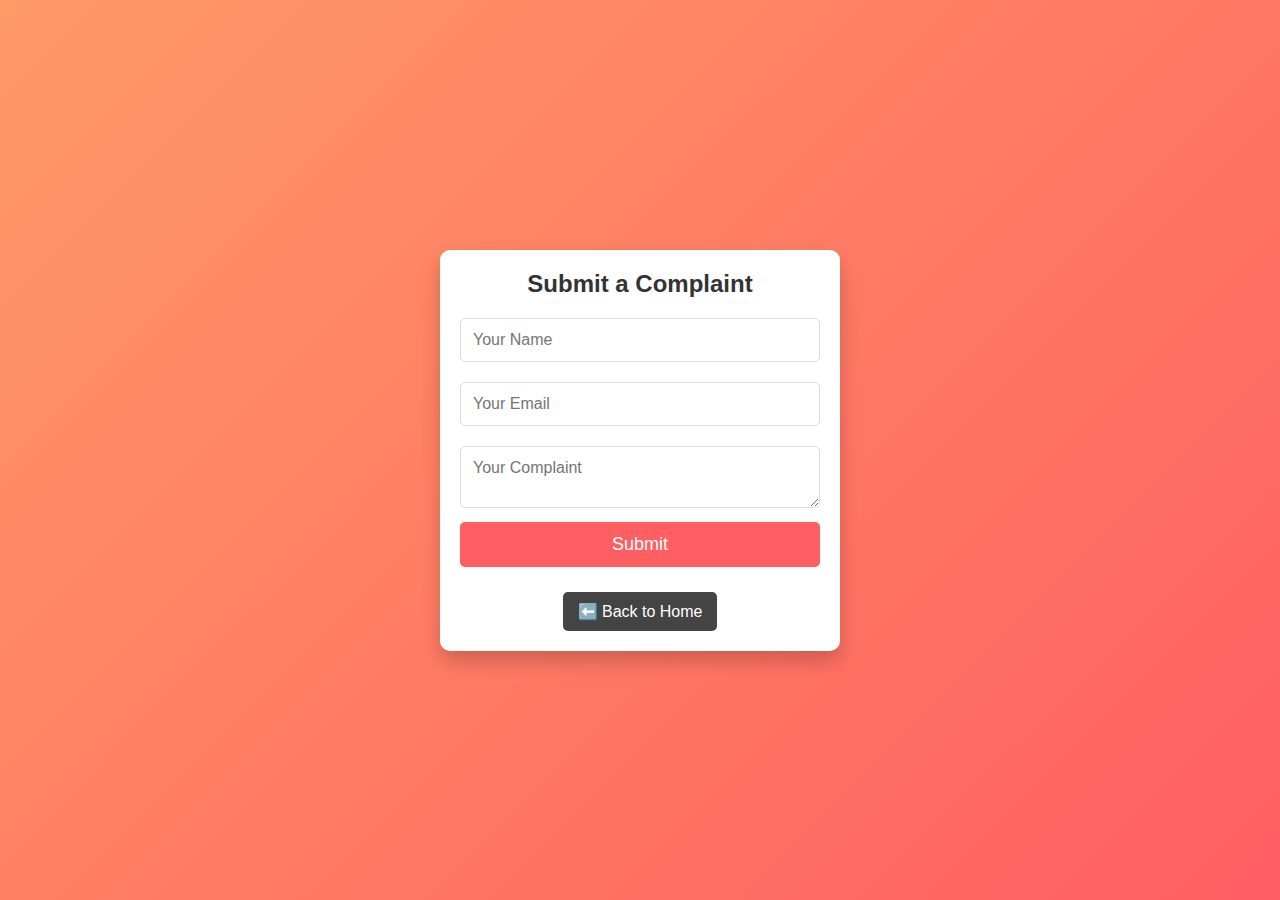
<file: Frontend/complaint.html>
<!DOCTYPE html>
<html lang="en">
<head>
    <meta charset="UTF-8">
    <meta name="viewport" content="width=device-width, initial-scale=1.0">
    <title>Complaint Form</title>
    <style>
        * {
            margin: 0;
            padding: 0;
            box-sizing: border-box;
            font-family: "Poppins", sans-serif;
        }

        body {
            display: flex;
            justify-content: center;
            align-items: center;
            height: 100vh;
            background: linear-gradient(135deg, #ff9966, #ff5e62);
        }

        .container {
            background: #fff;
            padding: 20px;
            width: 400px;
            border-radius: 10px;
            box-shadow: 0 10px 20px rgba(0, 0, 0, 0.2);
            text-align: center;
            animation: fadeIn 0.5s ease-in-out;
        }

        h2 {
            color: #333;
            margin-bottom: 10px;
        }

        input, textarea {
            width: 100%;
            padding: 12px;
            margin: 10px 0;
            border: 1px solid #ddd;
            border-radius: 5px;
            font-size: 16px;
            transition: 0.3s;
        }

        input:focus, textarea:focus {
            border-color: #ff5e62;
            outline: none;
            box-shadow: 0 0 5px rgba(255, 94, 98, 0.5);
        }

        button {
            width: 100%;
            padding: 12px;
            background: #ff5e62;
            border: none;
            border-radius: 5px;
            color: white;
            font-size: 18px;
            cursor: pointer;
            transition: 0.3s;
        }

        button:hover {
            background: #e04c50;
        }

        #message {
            margin-top: 10px;
            color: green;
            font-weight: bold;
        }

        .back-button {
            margin-top: 15px;
            display: inline-block;
            padding: 10px 15px;
            background: #444;
            color: white;
            text-decoration: none;
            border-radius: 5px;
            transition: 0.3s;
        }

        .back-button:hover {
            background: #222;
        }

        @keyframes fadeIn {
            from { opacity: 0; transform: translateY(-20px); }
            to { opacity: 1; transform: translateY(0); }
        }
    </style>
</head>
<body>
    <div class="container">
        <h2>Submit a Complaint</h2>
        <form id="complaintForm">
            <input type="text" id="name" placeholder="Your Name" required>
            <input type="email" id="email" placeholder="Your Email" required>
            <textarea id="complaint" placeholder="Your Complaint" required></textarea>
            <button type="submit">Submit</button>
        </form>
        <p id="message"></p>
        <a href="index.html" class="back-button">⬅️ Back to Home</a>
    </div>

    <script>
        document.getElementById("complaintForm").addEventListener("submit", async function(event) {
            event.preventDefault(); // Prevent page refresh

            const name = document.getElementById("name").value;
            const email = document.getElementById("email").value;
            const complaint = document.getElementById("complaint").value;

            const response = await fetch("http://localhost:5000/api/submit-complaint", {
                method: "POST",
                headers: { "Content-Type": "application/json" },
                body: JSON.stringify({ name, email, complaint })
            });

            const result = await response.json();
            document.getElementById("message").innerText = result.message;
        });
    </script>
</body>
</html>
</file>
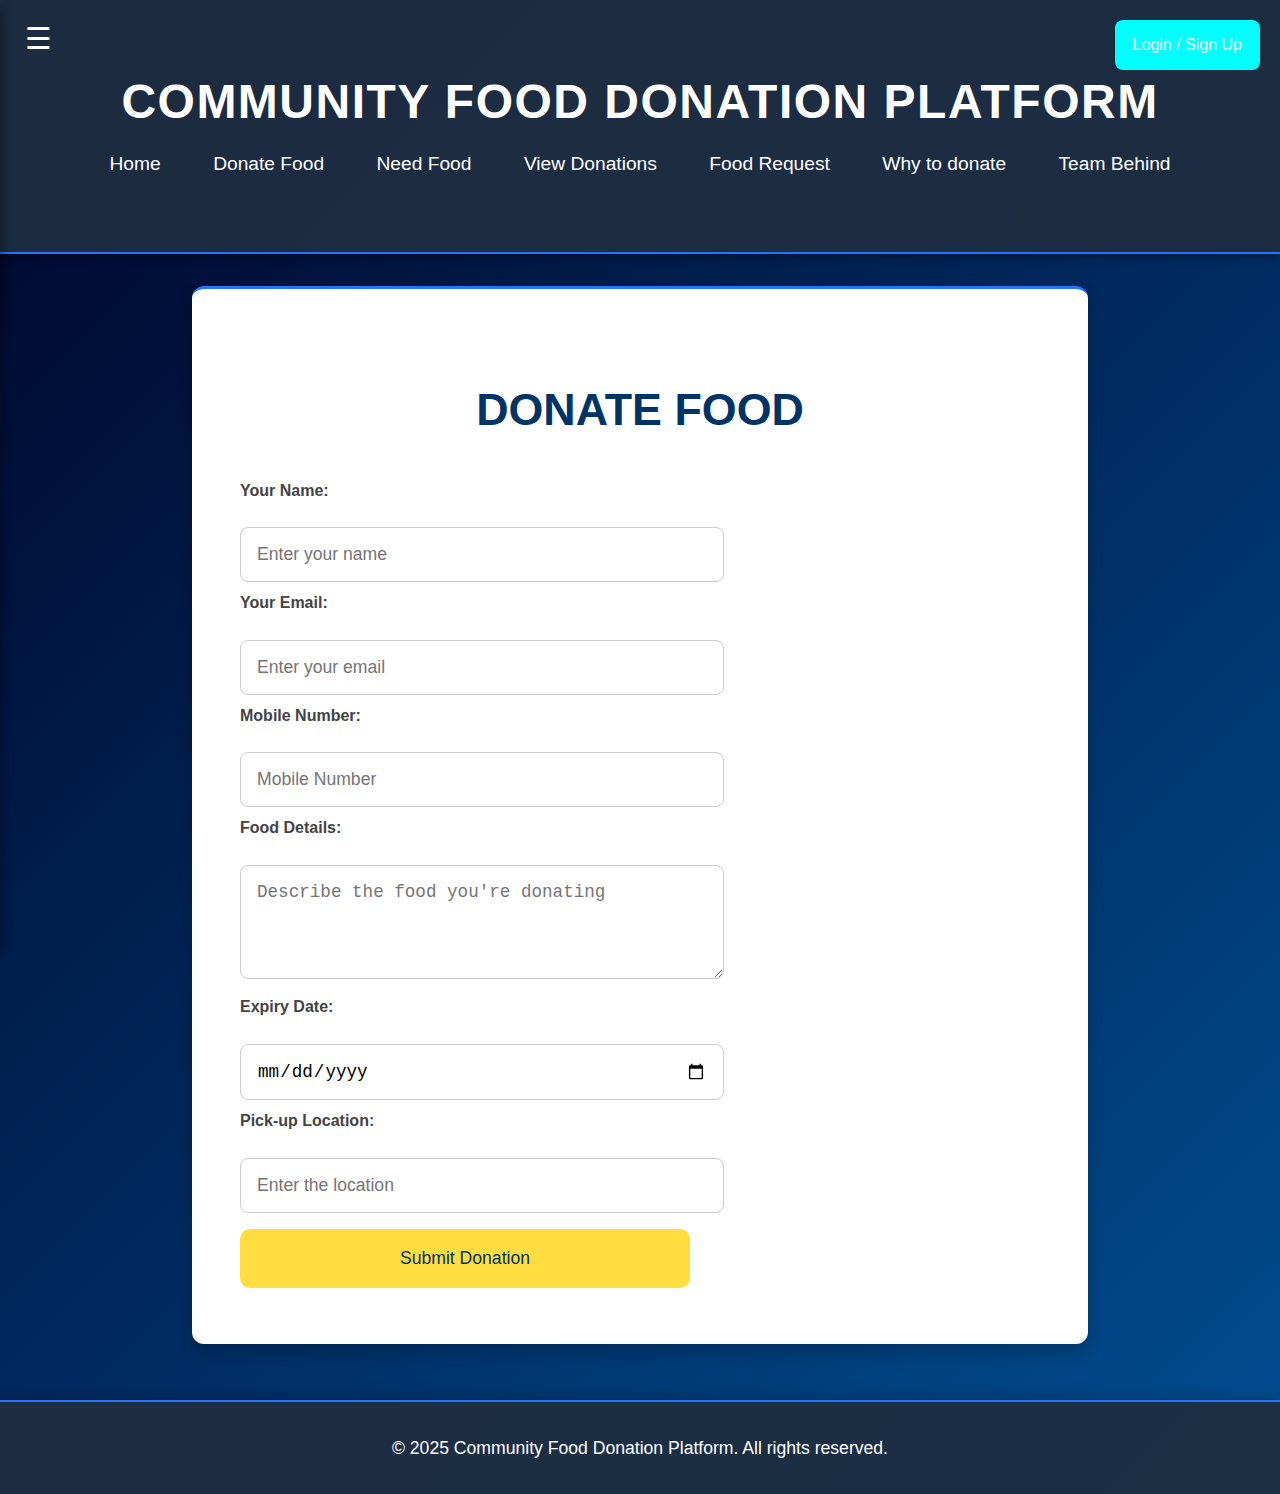
<file: Frontend/donate.html>
<!DOCTYPE html>
<html lang="en">
<head>
    <meta charset="UTF-8">
    <meta name="viewport" content="width=device-width, initial-scale=1.0">
    <title>Donate Food - Community Food Donation Platform</title>
    <link rel="stylesheet" href="SideBar.css">

    <link rel="stylesheet" href="FSD_CSS.css">
    <style>
        /* Add necessary styles for login/profile button and popup */
        .login-button {
            position: fixed;
            top: 20px;
            right: 20px;
            background-color: #4CAF50;
            color: white;
            padding: 12px 18px;
            border-radius: 8px;
            font-size: 1em;
            text-decoration: none;
            transition: background-color 0.3s ease;
        }

        .login-button:hover {
            background-color: #45a049;
        }

        .profile-popup {
            display: none;
            position: fixed;
            top: 50%;
            left: 50%;
            transform: translate(-50%, -50%);
            background-color: #fff;
            padding: 30px;
            border-radius: 12px;
            box-shadow: 0 12px 24px rgba(0, 0, 0, 0.2);
            width: 350px;
            text-align: center;
            animation: fadeIn 0.4s ease-in-out;
        }

        .profile-popup.active {
            display: block;
        }

        .profile-info {
            font-size: 1.1em;
            margin-bottom: 20px;
            color: #333;
        }

        .logout-button, .back-button {
            background-color: #f44336;
            color: white;
            padding: 12px 18px;
            border-radius: 8px;
            cursor: pointer;
            text-decoration: none;
            margin-top: 10px;
            width: 100%;
            font-size: 1.1em;
            transition: background-color 0.3s ease;
        }

        .logout-button:hover, .back-button:hover {
            background-color: #e53935;
        }

        @keyframes fadeIn {
            0% {
                opacity: 0;
                transform: translate(-50%, -50%) scale(0.9);
            }
            100% {
                opacity: 1;
                transform: translate(-50%, -50%) scale(1);
            }
        }
    </style>
</head>
<body>
    <!-- Login/Signup Button on Top-Right -->
    <a href="login.html" class="login-button" id="login-button" style="background-color: cyan;">Login / Sign Up</a>

    <header>
        <h1>Community Food Donation Platform</h1>
        <nav>
            <a href="index.html">Home</a>
            <a href="donate.html">Donate Food</a>
            <a href="Need_Food.html">Need Food</a>
            <a href="donations.html">View Donations</a>
            <a href="Food_Request.html">Food Request</a>
            <a href="foodCrisis.html">Why to donate</a>
            <a href="team.html">Team Behind</a>
            <div class="hamburger" onclick="toggleSidebar()">&#9776;</div>
            <div class="sidebar" id="sidebar">
                <a href="#">Setting</a>
                <a href="#">Contact Us</a>
                <a href="complaint.html">Report Issue</a>

            </div>
        
            <div class="content" id="main-content">
                
            </div>
        
            <script>
                function toggleSidebar() {
                    const sidebar = document.getElementById("sidebar");
                    sidebar.style.left = sidebar.style.left === "0px" ? "-250px" : "0px";
                }
            </script>
        </nav>
    </header>

    <main>
        <section id="donate">
            <h2>Donate Food</h2>
            <form id="donationForm">
                <label for="name">Your Name:</label>
                <input type="text" id="name" placeholder="Enter your name" required>

                <label for="email">Your Email:</label>
                <input type="email" id="email" placeholder="Enter your email" required>

                <label for="mobile">Mobile Number:</label>
                <input type="text" id="mobile" placeholder="Mobile Number" required />
                <label for="foodDetails">Food Details:</label>
                <textarea id="foodDetails" rows="4" placeholder="Describe the food you're donating" required></textarea>

                <label for="expiryDate">Expiry Date:</label>
                <input type="date" id="expiryDate" required>

                <label for="location">Pick-up Location:</label>
                <input type="text" id="location" placeholder="Enter the location" required>

                <!-- Submit button to submit the donation -->
                <button type="submit">Submit Donation</button>
            </form>
        </section>
    </main>

    <footer>
        <p>&copy; 2025 Community Food Donation Platform. All rights reserved.</p>
    </footer>

    <!-- Profile Popup -->
    <div class="profile-popup" id="profile-popup">
        <div class="profile-info" id="profile-info">
            <!-- User details will be shown here -->
        </div>
        <button class="back-button" onclick="goBack()">Back</button>
        <button class="logout-button" onclick="logout()">Logout</button>
    </div>

    <script>
        // Check if user is logged in
        const user = JSON.parse(localStorage.getItem('user'));
        const loginButton = document.getElementById('login-button');
        const profilePopup = document.getElementById('profile-popup');
        const profileInfo = document.getElementById('profile-info');

        // If user is logged in, change Login button to Profile
        if (user) {
            loginButton.textContent = 'Profile';
            loginButton.href = '#';
            loginButton.onclick = () => showProfile();
            profileInfo.textContent = Name: ${user.name}, Mobile: ${user.mobile}, Role: ${user.role};
        } else {
            loginButton.onclick = () => window.location.href = 'login.html';
        }

        // Show profile popup
        function showProfile() {
            profilePopup.classList.add('active');
        }

        // Logout function
        function logout() {
            // Clear user data from localStorage
            localStorage.removeItem('user');
            // Reset login button to Login/SignUp
            loginButton.textContent = 'Login / Sign Up';
            loginButton.href = 'login.html';
            // Hide profile popup
            profilePopup.classList.remove('active');
        }

        // Back button function
        function goBack() {
            window.location.href = 'donate.html';
        }
    </script>

    <script src="FSD_JS.js"></script>
</body>
</html>
</file>
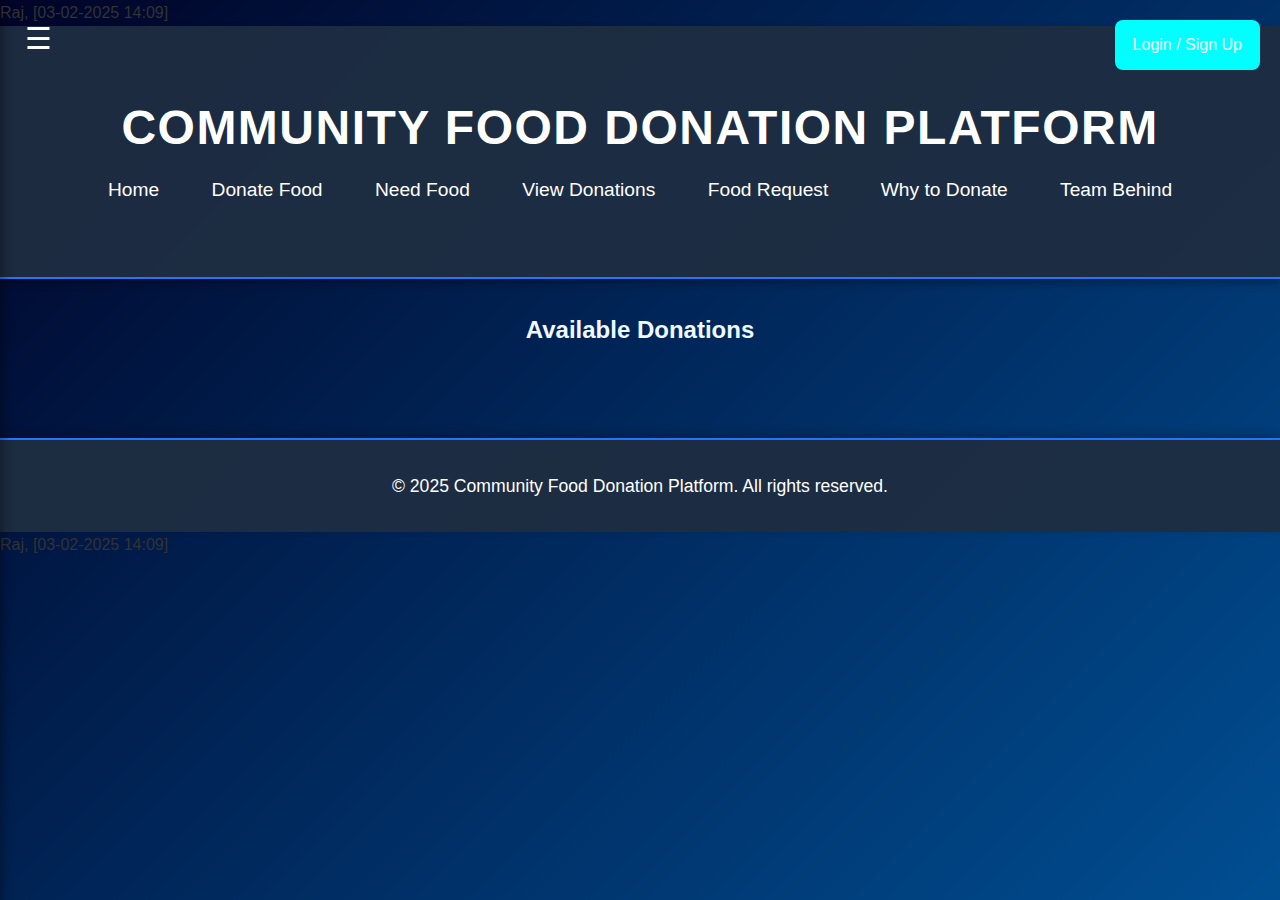
<file: Frontend/donations.html>
Raj, [03-02-2025 14:09]
<!DOCTYPE html>
<html lang="en">
<head>
    <meta charset="UTF-8">
    <meta name="viewport" content="width=device-width, initial-scale=1.0">
    <title>Available Donations - Community Food Donation Platform</title>
    <link rel="stylesheet" href="SideBar.css">

    <link rel="stylesheet" href="FSD_CSS.css">
    <style>
        /* Add necessary styles for login/profile button and popup */
        .login-button {
            position: fixed;
            top: 20px;
            right: 20px;
            background-color: #4CAF50;
            color: white;
            padding: 12px 18px;
            border-radius: 8px;
            font-size: 1em;
            text-decoration: none;
            transition: background-color 0.3s ease;
        }

        .login-button:hover {
            background-color: #45a049;
        }

        .profile-popup {
            display: none;
            position: fixed;
            top: 50%;
            left: 50%;
            transform: translate(-50%, -50%);
            background-color: #fff;
            padding: 30px;
            border-radius: 12px;
            box-shadow: 0 12px 24px rgba(0, 0, 0, 0.2);
            width: 350px;
            text-align: center;
            animation: fadeIn 0.4s ease-in-out;
        }

        .profile-popup.active {
            display: block;
        }

        .profile-info {
            font-size: 1.1em;
            margin-bottom: 20px;
            color: #333;
        }

        .logout-button, .back-button {
            background-color: #f44336;
            color: white;
            padding: 12px 18px;
            border-radius: 8px;
            cursor: pointer;
            text-decoration: none;
            margin-top: 10px;
            width: 100%;
            font-size: 1.1em;
            transition: background-color 0.3s ease;
        }

        .logout-button:hover, .back-button:hover {
            background-color: #e53935;
        }

        @keyframes fadeIn {
            0% {
                opacity: 0;
                transform: translate(-50%, -50%) scale(0.9);
            }
            100% {
                opacity: 1;
                transform: translate(-50%, -50%) scale(1);
            }
        }
    </style>
</head>
<body>
    <!-- Login/Signup Button on Top-Right -->
    <a href="login.html" class="login-button" id="login-button" style="background-color: cyan;">Login / Sign Up</a>

    <header>
        <h1>Community Food Donation Platform</h1>
        <nav>
            <a href="index.html">Home</a>
            <a href="donate.html">Donate Food</a>
            <a href="Need_Food.html">Need Food</a>
            <a href="donations.html">View Donations</a>
            <a href="Food_Request.html">Food Request</a>
            <a href="foodCrisis.html">Why to Donate</a>
            <a href="team.html">Team Behind</a>
            <div class="hamburger" onclick="toggleSidebar()">&#9776;</div>
            <div class="sidebar" id="sidebar">
                <a href="#">Setting</a>
                <a href="#">Contact Us</a>
                <a href="complaint.html">Report Issue</a>

            </div>
        
            <div class="content" id="main-content">
                
            </div>
        
            <script>
                function toggleSidebar() {
                    const sidebar = document.getElementById("sidebar");
                    sidebar.style.left = sidebar.style.left === "0px" ? "-250px" : "0px";
                }
            </script>
        </nav>
    </header>

    <main>
        <section id="list">
            <h2 style="color: aliceblue;">Available Donations</h2>
            <div id="donationList" class="card-container">
                <!-- Donations will appear here as cards -->
            </div>
        </section>
    </main>

    <footer>
        <p>&copy; 2025 Community Food Donation Platform. All rights reserved.</p>
    </footer>

Raj, [03-02-2025 14:09]
<!-- Profile Popup -->
    <div class="profile-popup" id="profile-popup">
        <div class="profile-info" id="profile-info">
            <!-- User details will be shown here -->
        </div>
        <button class="back-button" onclick="goBack()">Back</button>
        <button class="logout-button" onclick="logout()">Logout</button>
    </div>

    <script>
        // Check if user is logged in
        const user = JSON.parse(localStorage.getItem('user'));
        const loginButton = document.getElementById('login-button');
        const profilePopup = document.getElementById('profile-popup');
        const profileInfo = document.getElementById('profile-info');

        // If user is logged in, change Login button to Profile
        if (user) {
            loginButton.textContent = 'Profile';
            loginButton.href = '#';
            loginButton.onclick = () => showProfile();
            profileInfo.textContent = Name: ${user.name}, Mobile: ${user.mobile}, Role: ${user.role};
        } else {
            loginButton.onclick = () => window.location.href = 'login.html';
        }

        // Show profile popup
        function showProfile() {
            profilePopup.classList.add('active');
        }

        // Logout function
        function logout() {
            // Clear user data from localStorage
            localStorage.removeItem('user');
            // Reset login button to Login/SignUp
            loginButton.textContent = 'Login / Sign Up';
            loginButton.href = 'login.html';
            // Hide profile popup
            profilePopup.classList.remove('active');
        }

        // Back button function
        function goBack() {
            window.location.href = 'donations.html';
        }
    </script>

    <script src="FSD_JS.js"></script>
</body>
</html>
</file>
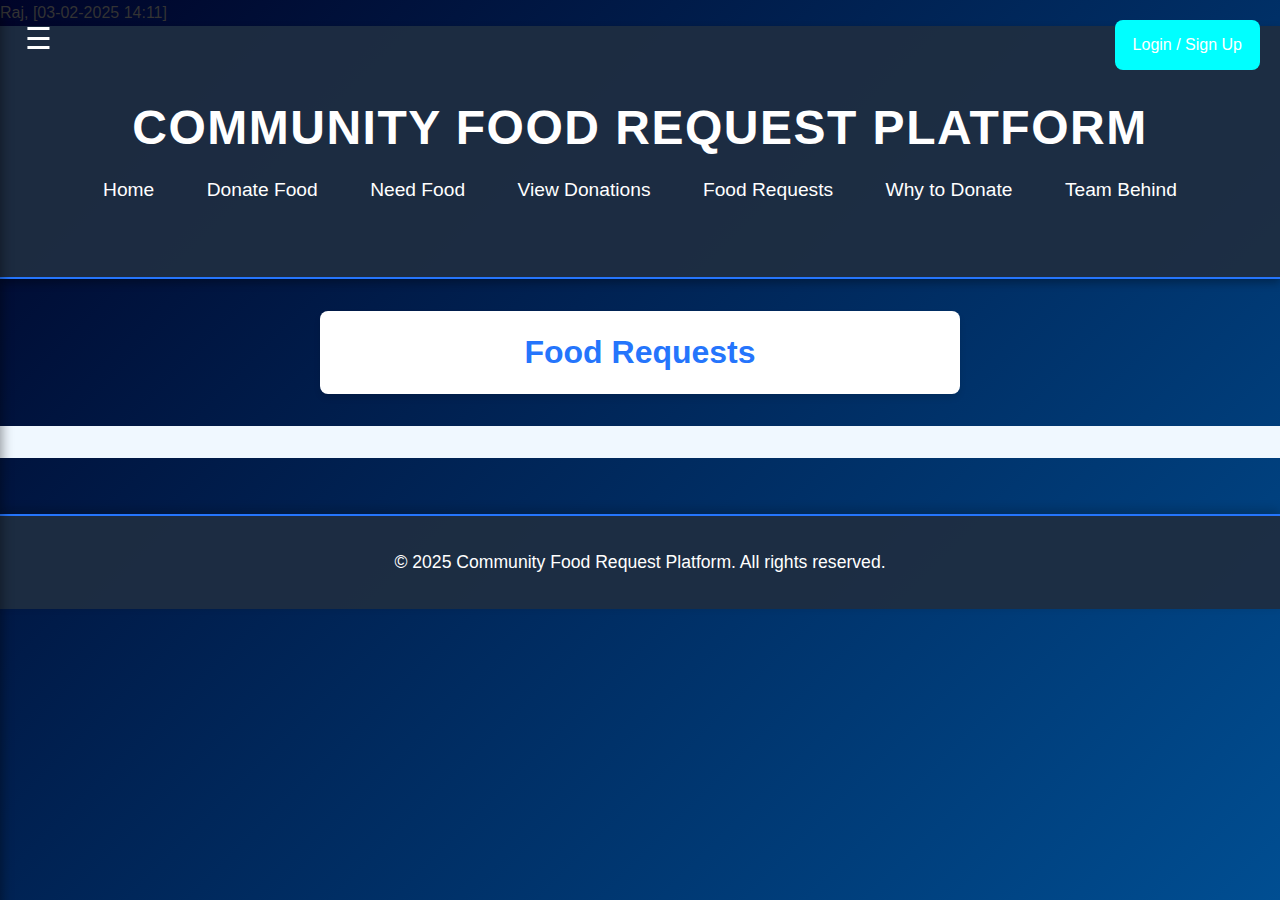
<file: Frontend/Food_Request.html>
Raj, [03-02-2025 14:11]
<!DOCTYPE html>
<html lang="en">
<head>
    <meta charset="UTF-8">
    <meta name="viewport" content="width=device-width, initial-scale=1.0">
    <title>Food Requests - Community Food Donation Platform</title>
    <link rel="stylesheet" href="SideBar.css">

    <link rel="stylesheet" href="FSD_CSS.css">
    <style>
      .card-container {
            display: flex;
            flex-direction: column;
            gap: 20px;
            margin-top: 2rem;
            padding: 1rem;
            align-items: center;
        }

        /* Individual donation card style */
        .donation-card {
            width: 100%;
            max-width: 320px;
            padding: 20px;
            background-color: white;
            border-radius: 10px;
            box-shadow: 0 4px 8px rgba(0, 0, 0, 0.2);
            text-align: left;
            position: relative;
            transition: transform 0.3s ease-in-out, box-shadow 0.3s ease-in-out;
            border: 2px solid #1769f6; /* Border added */
            margin-top: 10px;
        }

        .donation-card:hover {
            transform: scale(1.05);
            box-shadow: 0 12px 24px rgba(0, 0, 0, 0.3);
        }

        .donation-card h3 {
            font-size: 1.6rem;
            margin-bottom: 0.5rem;
            font-weight: bold;
        }

        .donation-card p {
            font-size: 1rem;
            margin-bottom: 0.8rem;
        }

        .donation-card button {
            padding: 1rem;
            background-color: #2575fc;
            color: #fff;
            border: none;
            border-radius: 8px;
            font-size: 1.1rem;
            cursor: pointer;
            transition: background-color 0.3s ease;
        }

        .donation-card button:hover {
            background-color: #0066cc;
        }

        footer {
            background: rgba(30, 45, 65, 0.95);
            color: #fff;
            text-align: center;
            padding: 2rem;
            margin-top: 3.5rem;
            font-size: 1.1rem;
            box-shadow: 0 -4px 10px rgba(0, 0, 0, 0.2);
            border-top: 2px solid #2575fc;
        }

        footer p {
            margin: 0;
        }

        /* New Style for the Section Heading */
        .section-heading {
            font-size: 2rem;
            color: #2575fc;
            font-weight: bold;
            text-align: center;
            padding: 1rem 0;
            background-color: #fff;
            border-radius: 8px;
            box-shadow: 0 4px 6px rgba(0, 0, 0, 0.1);
            width: 50%;
            margin: 0 auto;
        }

        /* Login Button on Top-Right */
        .login-button {
            position: fixed;
            top: 20px;
            right: 20px;
            background-color: #4CAF50;
            color: white;
            padding: 12px 18px;
            border-radius: 8px;
            font-size: 1em;
            text-decoration: none;
            transition: background-color 0.3s ease;
        }

        .login-button:hover {
            background-color: #45a049;
        }

        /* Profile Popup */
        .profile-popup {
            display: none;
            position: fixed;
            top: 50%;
            left: 50%;
            transform: translate(-50%, -50%);
            background-color: #fff;
            padding: 30px;
            border-radius: 12px;
            box-shadow: 0 12px 24px rgba(0, 0, 0, 0.2);
            width: 350px;
            text-align: center;
            animation: fadeIn 0.4s ease-in-out;
        }

        .profile-popup.active {
            display: block;
        }

        .profile-info {
            font-size: 1.1em;
            margin-bottom: 20px;
            color: #333;
        }

 .logout-button, .back-button {
            background-color: #f44336;
            color: white;
            padding: 12px 18px;
            border-radius: 8px;
            cursor: pointer;
            text-decoration: none;
            margin-top: 10px;
            width: 100%;
            font-size: 1.1em;
            transition: background-color 0.3s ease;
        }

        .logout-button:hover, .back-button:hover {
            background-color: #e53935;
        }

        /* Animation for Fade In */
        @keyframes fadeIn {
            0% {
                opacity: 0;
                transform: translate(-50%, -50%) scale(0.9);
            }
            100% {
                opacity: 1;
                transform: translate(-50%, -50%) scale(1);
            }
        }
    </style>
</head>
<body>
    <!-- Login/Signup Button on Top-Right -->
    <a href="login.html" class="login-button" id="login-button" style="background-color: cyan;">Login / Sign Up</a>

    <header>
        <h1>Community Food Request Platform</h1>
        <nav>
            <a href="index.html">Home</a>
            <a href="donate.html">Donate Food</a>
            <a href="Need_Food.html">Need Food</a>
            <a href="donations.html">View Donations</a>
            <a href="Food_Request.html">Food Requests</a>
            <a href="foodCrisis.html">Why to Donate</a>
            <a href="team.html">Team Behind</a>
            <div class="hamburger" onclick="toggleSidebar()">&#9776;</div>
            <div class="sidebar" id="sidebar">
                <a href="#">Setting</a>
                <a href="#">Contact Us</a>
                <a href="complaint.html">Report Issue</a>

            </div>
        
            <div class="content" id="main-content">
                
            </div>
        
            <script>
                function toggleSidebar() {
                    const sidebar = document.getElementById("sidebar");
                    sidebar.style.left = sidebar.style.left === "0px" ? "-250px" : "0px";
                }
            </script>
        </nav>
    </header>

    <main>
        <!-- Food Request Section -->
        <section id="list">
            <h2 class="section-heading">Food Requests</h2>
            <div id="foodRequestList" class="card-container" style="background-color: aliceblue;">
                <!-- Food requests will appear here as donation-like cards -->
            </div>
        </section>
    </main>

    <footer>
        <p>&copy; 2025 Community Food Request Platform. All rights reserved.</p>
    </footer>

    <script src="FSD_JS.js"></script>

    <!-- Profile Popup -->
    <div class="profile-popup" id="profile-popup">
        <div class="profile-info" id="profile-info">
            <!-- User details will be shown here -->
        </div>
        <button class="back-button" onclick="goBack()">Back</button>
        <button class="logout-button" onclick="logout()">Logout</button>
    </div>

    <script>
        // Check if user is logged in
        const user = JSON.parse(localStorage.getItem('user'));
        const loginButton = document.getElementById('login-button');
        const profilePopup = document.getElementById('profile-popup');
        const profileInfo = document.getElementById('profile-info');

        // If user is logged in, change Login button to Profile
        if (user) {
            loginButton.textContent = 'Profile';
            loginButton.href = '#';
            loginButton.onclick = () => showProfile();
            profileInfo.textContent = Name: ${user.name}, Mobile: ${user.mobile}, Role: ${user.role};
        } else {
            loginButton.onclick = () => window.location.href = 'login.html';
        }

        // Show profile popup
        function showProfile() {
            profilePopup.classList.add('active');
        }

 // Logout function
        function logout() {
            // Clear user data from localStorage
            localStorage.removeItem('user');
            // Reset login button to Login/SignUp
            loginButton.textContent = 'Login / Sign Up';
            loginButton.href = 'login.html';
            // Hide profile popup
            profilePopup.classList.remove('active');
        }

        // Back button function
        function goBack() {
            window.location.href = 'Food_Request.html';
        }
    </script>
</body>
</html>
</file>
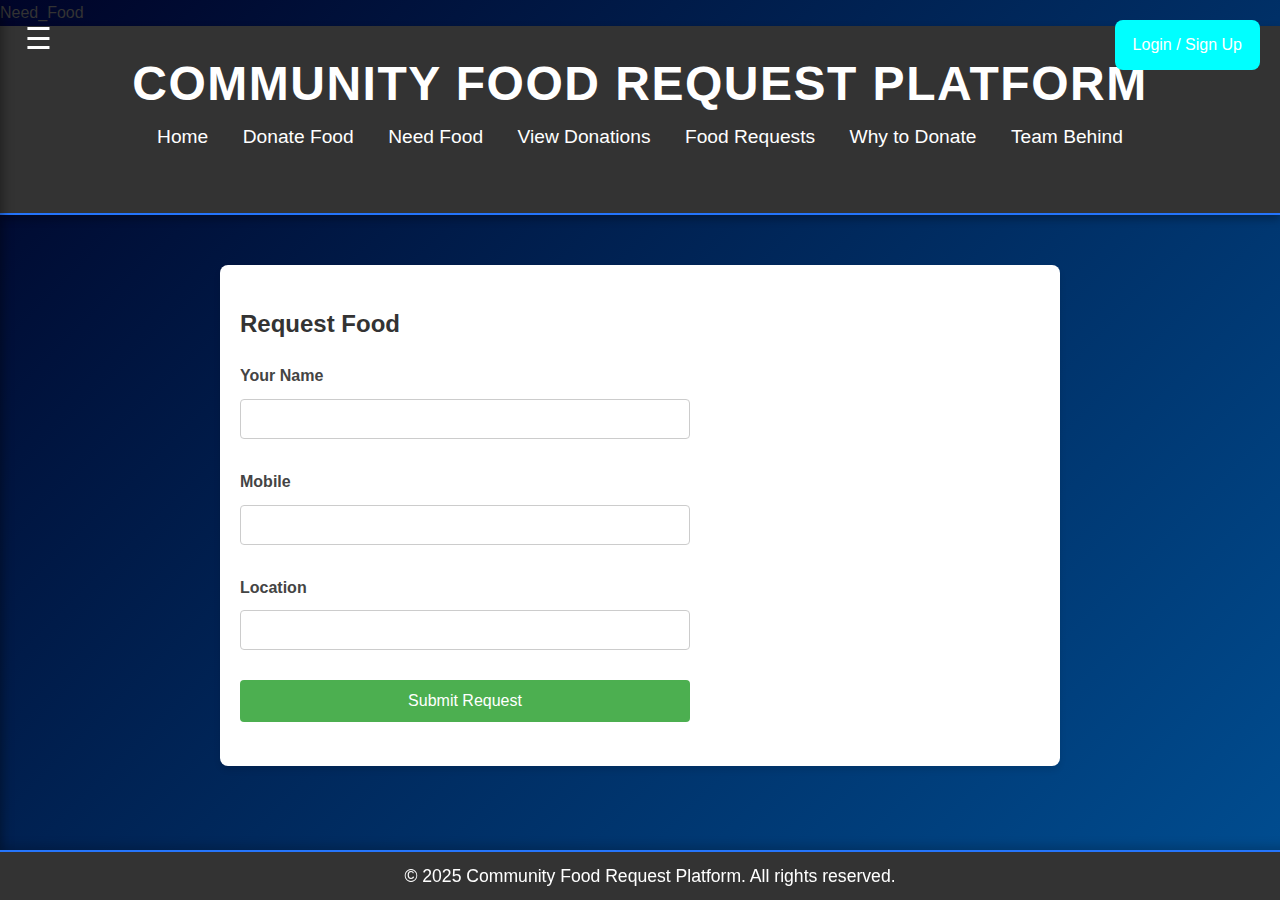
<file: Frontend/Need_Food.html>
Need_Food



<!DOCTYPE html>
<html lang="en">
<head>
    <meta charset="UTF-8">
    <meta name="viewport" content="width=device-width, initial-scale=1.0">
    <title>Need Food - Community Food Donation Platform</title>
    <link rel="stylesheet" href="SideBar.css">

    <link rel="stylesheet" href="FSD_CSS.css">
    <style>
        /* Adding some basic styles to make the form look similar to donation form */
        body {
            font-family: Arial, sans-serif;
            background-color: #f4f4f4;
            color: #333;
        }
        header {
            background-color: #333;
            color: white;
            padding: 20px 0;
            text-align: center;
        }
        header h1 {
            margin: 0;
        }
        nav a {
            color: white;
            text-decoration: none;
            margin: 0 15px;
        }
        nav a:hover {
            text-decoration: underline;
        }
        main {
            max-width: 800px;
            margin: 50px auto;
            background-color: #fff;
            padding: 20px;
            border-radius: 8px;
            box-shadow: 0 4px 6px rgba(0, 0, 0, 0.1);
        }
        section h2 {
            color: #333;
            font-size: 24px;
            margin-bottom: 20px;
        }
        form label {
            display: block;
            margin: 10px 0 5px;
            font-weight: bold;
        }
        form input[type="text"],
        form input[type="tel"] {
            width: 100%;
            padding: 10px;
            margin: 5px 0 20px 0;
            border: 1px solid #ccc;
            border-radius: 4px;
            font-size: 16px;
        }
        form button {
            background-color: #4CAF50;
            color: white;
            border: none;
            padding: 12px 20px;
            font-size: 16px;
            border-radius: 4px;
            cursor: pointer;
            width: 100%;
            margin-top: 10px;
        }
        form button:hover {
            background-color: #45a049;
        }
        footer {
            text-align: center;
            padding: 10px;
            background-color: #333;
            color: white;
            position: fixed;
            width: 100%;
            bottom: 0;
        }

        /* Login Button on Top-Right */
        .login-button {
            position: fixed;
            top: 20px;
            right: 20px;
            background-color: #4CAF50;
            color: white;
            padding: 12px 18px;
            border-radius: 8px;
            font-size: 1em;
            text-decoration: none;
            transition: background-color 0.3s ease;
        }

        .login-button:hover {
            background-color: #45a049;
        }

        /* Profile Popup */
        .profile-popup {
            display: none;
            position: fixed;
            top: 50%;
            left: 50%;
            transform: translate(-50%, -50%);
            background-color: #fff;
            padding: 30px;
            border-radius: 12px;
            box-shadow: 0 12px 24px rgba(0, 0, 0, 0.2);
            width: 350px;
            text-align: center;
            animation: fadeIn 0.4s ease-in-out;
        }

        .profile-popup.active {
            display: block;
        }

        .profile-info {
            font-size: 1.1em;
            margin-bottom: 20px;
            color: #333;
        }

        .logout-button, .back-button {
            background-color: #f44336;
            color: white;
            padding: 12px 18px;
            border-radius: 8px;
            cursor: pointer;
            text-decoration: none;
            margin-top: 10px;
            width: 100%;
            font-size: 1.1em;
            transition: background-color 0.3s ease;
        }

        .logout-button:hover, .back-button:hover {
            background-color: #e53935;
        }
        /* Animation for Fade In */
        @keyframes fadeIn {
            0% {
                opacity: 0;
                transform: translate(-50%, -50%) scale(0.9);
            }
            100% {
                opacity: 1;
                transform: translate(-50%, -50%) scale(1);
            }
        }
    </style>
</head>
<body>
    <!-- Login/Sign Up Button on Top-Right -->
    <a href="login.html" class="login-button" id="login-button" style="background-color: cyan;">Login / Sign Up</a>

    <header>
        <h1>Community Food Request Platform</h1>
        <nav>
            <a href="index.html">Home</a>
            <a href="donate.html">Donate Food</a>
            <a href="Need_Food.html">Need Food</a>
            <a href="donations.html">View Donations</a>
            <a href="Food_Request.html">Food Requests</a>
            <a href="foodCrisis.html">Why to Donate</a>
            <a href="team.html">Team Behind</a>
            <div class="hamburger" onclick="toggleSidebar()">&#9776;</div>
            <div class="sidebar" id="sidebar">
                <a href="#">Setting</a>
                <a href="#">Contact Us</a>
                <a href="complaint.html">Report Issue</a>

            </div>
        
            <div class="content" id="main-content">
                
            </div>
        
            <script>
                function toggleSidebar() {
                    const sidebar = document.getElementById("sidebar");
                    sidebar.style.left = sidebar.style.left === "0px" ? "-250px" : "0px";
                }
            </script>
        </nav>
    </header>

    <main>
        <!-- Food Request Form -->
        <section id="foodRequestFormSection">
            <h2>Request Food</h2>
            <form id="requestFoodForm">
                <label for="requestorName">Your Name</label>
                <input type="text" id="requestorName" name="requestorName" required>

                <label for="requestorMobile">Mobile</label>
                <input type="tel" id="requestorMobile" name="requestorMobile" required>

                <label for="requestorLocation">Location</label>
                <input type="text" id="requestorLocation" name="requestorLocation" required>

                <button type="submit">Submit Request</button>
            </form>
        </section>
    </main>

    <footer>
        <p>&copy; 2025 Community Food Request Platform. All rights reserved.</p>
    </footer>

    <script src="FSD_JS.js"></script>

    <!-- Profile Popup -->
    <div class="profile-popup" id="profile-popup">
        <div class="profile-info" id="profile-info">
            <!-- User details will be shown here -->
        </div>
        <button class="back-button" onclick="goBack()">Back</button>
        <button class="logout-button" onclick="logout()">Logout</button>
    </div>

    <script>
        // Check if user is logged in
        const user = JSON.parse(localStorage.getItem('user'));
        const loginButton = document.getElementById('login-button');
        const profilePopup = document.getElementById('profile-popup');
        const profileInfo = document.getElementById('profile-info');

        // If user is logged in, change Login button to Profile
        if (user) {
            loginButton.textContent = 'Profile';
            loginButton.href = '#';
            loginButton.onclick = () => showProfile();
            profileInfo.textContent = Name: ${user.name}, Mobile: ${user.mobile}, Role: ${user.role};
        } else {
            loginButton.onclick = () => window.location.href = 'login.html';
        }

        // Show profile popup
        function showProfile() {
            profilePopup.classList.add('active');
        }

        // Logout function
        function logout() {
            // Clear user data from localStorage
            localStorage.removeItem('user');
            // Reset login button to Login/SignUp
            loginButton.textContent = 'Login / Sign Up';
            loginButton.href = 'login.html';
            // Hide profile popup
            profilePopup.classList.remove('active');
        }// Back button function
        function goBack() {
            window.location.href = 'Need_Food.html';
        }
    </script>
</body>
</html>
</file>
<file: Frontend/SideBar.css>
body {
    margin: 0;
    font-family: 'Segoe UI', Tahoma, Geneva, Verdana, sans-serif;
    background-color: #f4f4f9;
}

.sidebar {
    height: 100vh;
    width: 250px;
    position: fixed;
    top: 0;
    left: -250px;
    background: linear-gradient(135deg, #4e54c8, #8f94fb);
    box-shadow: 2px 0 12px rgba(0, 0, 0, 0.4);
    overflow-x: hidden;
    transition: left 0.3s ease, box-shadow 0.3s ease;
    padding-top: 60px;
    border-top-right-radius: 20px;
    border-bottom-right-radius: 20px;
}

.sidebar a {
    padding: 15px 20px;
    text-decoration: none;
    font-size: 18px;
    color: #fff;
    display: block;
    transition: background 0.3s ease, padding-left 0.3s ease;
    border-radius: 10px;
    margin: 5px 10px;
}

.sidebar a:hover {
    background: rgba(255, 255, 255, 0.2);
    padding-left: 30px;
}

.hamburger {
    position: fixed;
    top: 15px;
    left: 25px;
    font-size: 30px;
    cursor: pointer;
    color: white;
    z-index: 1000;
    transition: transform 0.3s ease;
}

.hamburger:hover {
    transform: scale(1.2);
}

.content {
    padding: 20px;
    transition: margin-left 0.3s ease;
    margin-left: 0;
}

.sidebar.active {
    left: 0;
    box-shadow: 4px 0 15px rgba(0, 0, 0, 0.5);
}

.content.shifted {
    margin-left: 250px;
}
</file>
<file: Frontend/FSD_CSS.css>
{
    margin: 0;
    padding: 0;
    box-sizing: border-box;
}

body {
    font-family: 'Arial', sans-serif;
    color: #333;
    background: linear-gradient(135deg, #000428, #004e92); /* Dynamic and modern gradient background */
    line-height: 1.6;
}

header {
    background-color:rgba(30, 45, 65, 0.95);
    color: #fff;
    padding: 2rem;
    text-align: center;
    box-shadow: 0 4px 8px rgba(0, 0, 0, 0.3);
    border-bottom: 2px solid #2575fc;
}

header h1 {
    font-size: 3rem;
    font-weight: bold;
    margin-bottom: 0.5rem;
    letter-spacing: 1.5px;
    text-transform: uppercase;
}

nav a {
    color: #fff;
    margin: 0 1.5rem;
    text-decoration: none;
    font-size: 1.2rem;
    transition: color 0.3s;
}

nav a:hover {
    color: #ffdd40;
    text-decoration: underline;
}

#donate {
    background: #ffffff;
    padding: 3rem;
    border-radius: 12px;
    box-shadow: 0 8px 16px rgba(0, 0, 0, 0.2);
    margin: 2rem auto;
    max-width: 800px;
    border-top: 3px solid #2575fc;
     
}

#donate h2 {
    font-size: 2.8rem;
    margin-bottom: 2rem;
    color: #003366;
    text-align: center;
    text-transform: uppercase;
    
}

form label {
    display: block;
    margin-bottom: 1rem;
    font-weight: bold;
    color: #444;
}

form input, form textarea {
    width: 100%;
    padding: 1rem;
    margin-bottom: 1.5rem;
    border-radius: 8px;
    border: 1px solid #ccc;
    transition: border-color 0.3s;
}

form input:focus, form textarea:focus {
    border-color: #004e92;
    outline: none;
    box-shadow: 0 0 10px rgba(0, 78, 146, 0.5);
}

form button {
    padding: 1.2rem 3rem;
    background: #ffdd40;
    border: none;
    color: #003366;
    font-size: 1.2rem;
    border-radius: 10px;
    cursor: pointer;
    transition: transform 0.3s ease, background-color 0.3s ease;
}

form button:hover {
    transform: scale(1.1);
    background-color: #ffd000;
}

#list {
    margin-top: 2rem;
    text-align: center;
}

.donation-item {
    background: #f9f9f9;
    padding: 1.5rem;
    margin-bottom: 1.5rem;
    border-radius: 12px;
    box-shadow: 0 6px 12px rgba(0, 0, 0, 0.15);
    transition: transform 0.3s, box-shadow 0.3s;
}

.donation-item:hover {
    transform: scale(1.03);
    box-shadow: 0 8px 16px rgba(0, 0, 0, 0.2);
}

.donation-item button {
    padding: 0.8rem 1.5rem;
    background: #e63946;
    color: #fff;
    border: none;
    border-radius: 8px;
    cursor: pointer;
    transition: transform 0.3s ease, background-color 0.3s ease;
}

.donation-item button:hover {
    transform: scale(1.1);
    background-color: #d62839;
}

#home {
    background: linear-gradient(135deg, #2575fc, #6a11cb);
    padding: 5rem 3rem;
    text-align: center;
    color: #fff;
    border-radius: 15px;
    margin-top: 1rem;
    box-shadow: 0 8px 16px rgba(0, 0, 0, 0.3);
}

#home h2 {
    font-size: 3rem;
    margin-bottom: 1.5rem;
    animation: elasticIn 1s ease-out;
    text-transform: uppercase;
    letter-spacing: 2px;
}

#home p {
    font-size: 1.3rem;
    margin-bottom: 2.5rem;
    animation: fadeInUp 1.2s ease-out;
    line-height: 2.0;
}

.cta-button {
    display: inline-block;
    background: #ffdd40;
    color: #003366;
    padding: 1.2rem 2.5rem;
    border-radius: 10px;
    text-decoration: none;
    font-size: 1.4rem;
    transition: transform 0.3s ease, background-color 0.3s ease;
}

.cta-button:hover {
    transform: scale(1.1);
    background-color: #ffd000;
}

.team-container {
    display: flex;
    justify-content: center;
    flex-wrap: wrap;
    gap: 30px;
    margin-top: 3.5rem;
    padding: 0 2rem;
}

.team-member {
    text-align: center;
    width: 22%;
    max-width: 280px;
    margin-bottom: 2.5rem;
    background: #fff;
    border-radius: 15px;
    box-shadow: 0 6px 12px rgba(0, 0, 0, 0.2);
    transition: transform 0.3s, box-shadow 0.3s;
}

.team-member:hover {
    transform: scale(1.05);
    box-shadow: 0 8px 16px rgba(0, 0, 0, 0.25);
}

.team-member img {
    width: 100%;
    height: auto;
    border-radius: 15px 15px 0 0;
    margin-bottom: 15px;
    transition: transform 0.3s;
}
.team-member img:hover {
    transform: scale(1.1);
}

.team-member h3 {
    font-size: 1.6em;
    margin: 10px 0;
    font-weight: bold;
    color: #2d3e50;
}

.team-member p {
    font-size: 1.1em;
    color: #666;
    padding: 0 1.5rem 1.5rem;
}

footer {
    background: rgba(30, 45, 65, 0.95);
    color: #fff;
    text-align: center;
    padding: 2rem;
    margin-top: 3.5rem;
    font-size: 1.1rem;
    box-shadow: 0 -4px 10px rgba(0, 0, 0, 0.2);
    border-top: 2px solid #2575fc;
}

footer p {
    margin: 0;
}
 
/* General Styling */
.card-container {
    display: flex;
    flex-wrap: wrap;
    gap: 20px;
    justify-content: center;
    margin-top: 2rem;
}

.donation-card {
    width: 320px;
    height: 200px;
    background: linear-gradient(135deg, #2575fc, #6a11cb); /* Sleek gradient */
    border-radius: 12px;
    padding: 20px;
    color: white;
    box-shadow: 0 8px 16px rgba(0, 0, 0, 0.2);
    position: relative;
    transition: transform 0.3s ease-in-out, box-shadow 0.3s ease-in-out;
    overflow: hidden;
    text-align: center;
    display: flex;
    flex-direction: column;
    justify-content: space-between;
}

.donation-card:hover {
    transform: scale(1.05);
    box-shadow: 0 12px 24px rgba(0, 0, 0, 0.3);
}

/* Card Content - Flip Effect */
.donation-card .card-front {
    transition: transform 0.6s ease-in-out;
}

.donation-card:hover .card-front {
    transform: rotateY(180deg);
}

.donation-card .card-back {
    position: absolute;
    top: 0;
    left: 0;
    right: 0;
    bottom: 0;
    background: #003366; /* Darker back to highlight */
    padding: 15px;
    color: white;
    border-radius: 12px;
    transform: rotateY(180deg);
    text-align: center;
    opacity: 0;
    visibility: hidden;
}

.donation-card:hover .card-back {
    opacity: 1;
    visibility: visible;
}

/* Donation Card Title and Info */
.donation-card h3 {
    font-size: 1.8rem;
    margin-bottom: 0.5rem;
    font-weight: bold;
}

.donation-card p {
    font-size: 1rem;
    margin-bottom: 1rem;
    font-weight: lighter;
}

.donation-card .donation-status {
    font-size: 1.1rem;
    font-weight: bold;
    margin-bottom: 1.5rem;
}

/* Button */
.donation-card button {
    padding: 0.8rem 2rem;
    background-color: #ffdd40;
    color: #003366;
    border: none;
    border-radius: 8px;
    cursor: pointer;
    transition: transform 0.3s ease, background-color 0.3s ease;
    font-weight: bold;
}

.donation-card button:hover {
    transform: scale(1.1);
    background-color: #ffd000;
}

.donation-card img {
    width: 80%;
    max-height: 70px;
    object-fit: cover;
    margin-bottom: 1rem;
    border-radius: 50%;
}
/* General Styling for the "Take Food" Form */
#request-food {
    background: #ffffff;
    padding: 3rem;
    border-radius: 12px;
    box-shadow: 0 8px 16px rgba(0, 0, 0, 0.2);
    margin: 2rem auto;
    max-width: 800px;
    border-top: 3px solid #2575fc;
}

#request-food h2 {
    font-size: 2.8rem;
    margin-bottom: 2rem;
    color: #003366;
    text-align: center;
    text-transform: uppercase;
}

/* Form Labels */
form label {
    display: block;
    margin-bottom: 1rem;
    font-weight: bold;
    color: #444;
}

/* Form Inputs and Textareas */
form input, form textarea {
    width: 100%;
    padding: 1rem;
    margin-bottom: 1.5rem;
    border-radius: 8px;
    border: 1px solid #ccc;
    transition: border-color 0.3s;
}

/* Focus Effect on Input Fields */
form input:focus, form textarea:focus {
    border-color: #004e92;
    outline: none;
    box-shadow: 0 0 10px rgba(0, 78, 146, 0.5);
}

/* Submit Button Styling */
form button {
    padding: 1.2rem 3rem;
    background: #ffdd40;
    border: none;
    color: #003366;
    font-size: 1.2rem;
    border-radius: 10px;
    cursor: pointer;
    transition: transform 0.3s ease, background-color 0.3s ease;
}

/* Hover Effect on Button */
form button:hover {
    transform: scale(1.1);
    background-color: #ffd000;
}

/* Adding Padding and Border Styling */
form input, form textarea, form button {
    font-size: 1.1rem;
}
/* Ensure the input fields and button fit well inside the form */
form input, form textarea, form button {
    width: 100%;
    max-width: 450px;
    margin: 0.5rem auto;
}

/* Responsive Design for Mobile */
@media (max-width: 768px) {
    #request-food {
        padding: 2rem;
    }

    #request-food h2 {
        font-size: 2.4rem;
    }

    form input, form textarea {
        font-size: 1rem;
    }

    form button {
        padding: 1rem 2.5rem;
        font-size: 1.1rem;
    }
}
</file>
